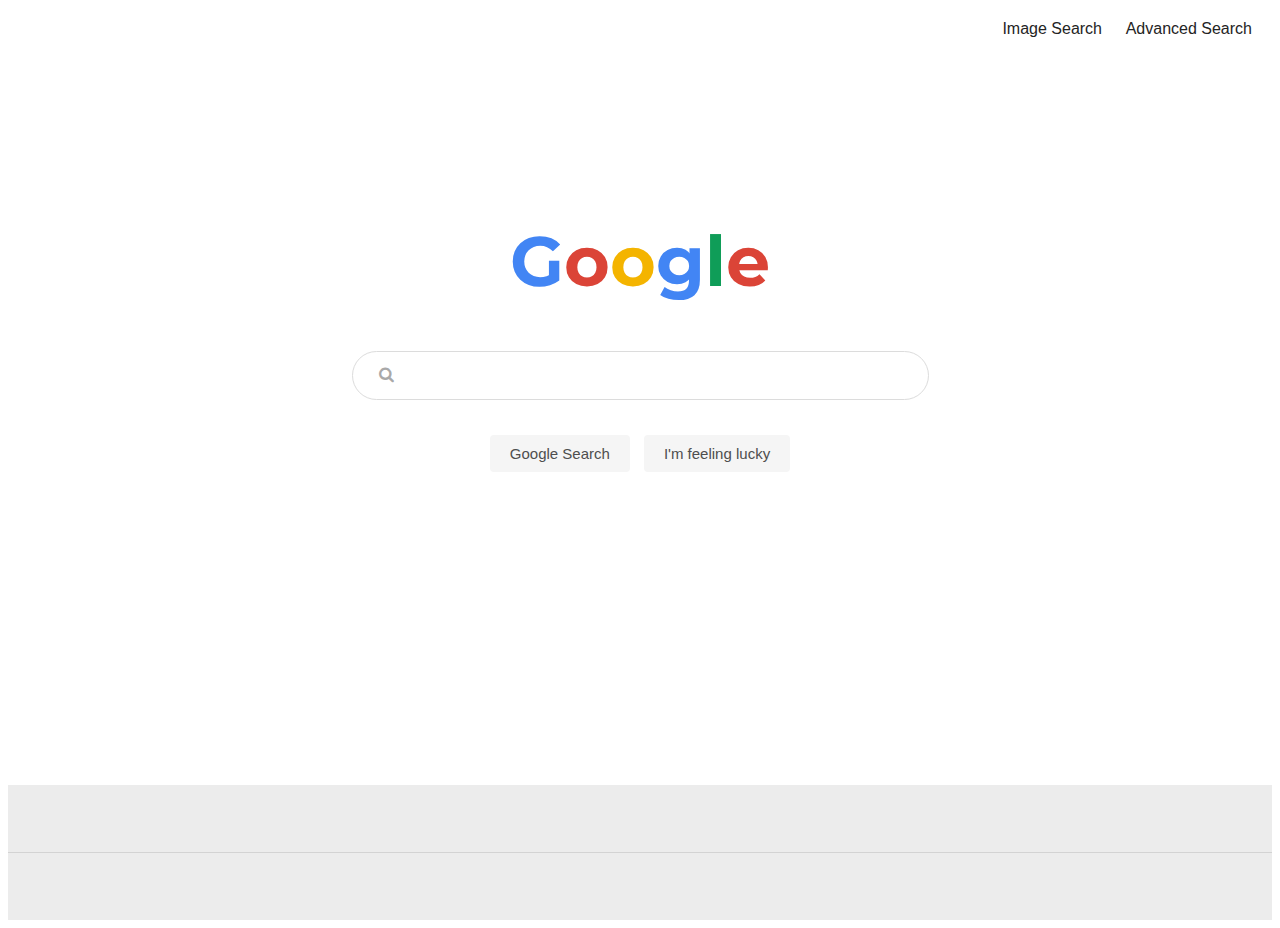
<file: index.html>
<!DOCTYPE html>
<html lang="en">
    <head>
        <meta name="viewport" content="width=device-width, initial-scale=1.0">

        <link rel="stylesheet" href="style.css">
        <link rel="stylesheet" href="https://cdnjs.cloudflare.com/ajax/libs/font-awesome/4.7.0/css/font-awesome.min.css">
        <title>Google Search</title>
    </head>
    <body>
        <div class="header">
                <a href="images.html" style="margin-right: 150px;">Image Search</a>
                <a href="advance.html">Advanced Search</a>
        </div>
        <form action="https://google.com/search" method="get" class="search">
            <h1 class="google"><span style="color:#4285F4">G</span><span style="color:#DB4437">o</span><span style="color:#F4B400">o</span><span style="color:#4285F4">g</span><span style="color:#0F9D58">l</span><span style="color:#DB4437">e</span></h1>

            <div class="bar">
                <i class="fa fa-search" style="color: darkgrey"></i>
                <input type="text" name="q" class="searchbar">
            </div>

            <div class="buttons">
            <input type="submit" value="Google Search" class="button">
            <input type="submit" name="btnI" value="I'm feeling lucky" class="button">
            </div>
        </form>
        
        <div class="footer">
            <div class="part1"></div>

            <div class="part2"></div>

        </div>
    </body>
</html>
</file>
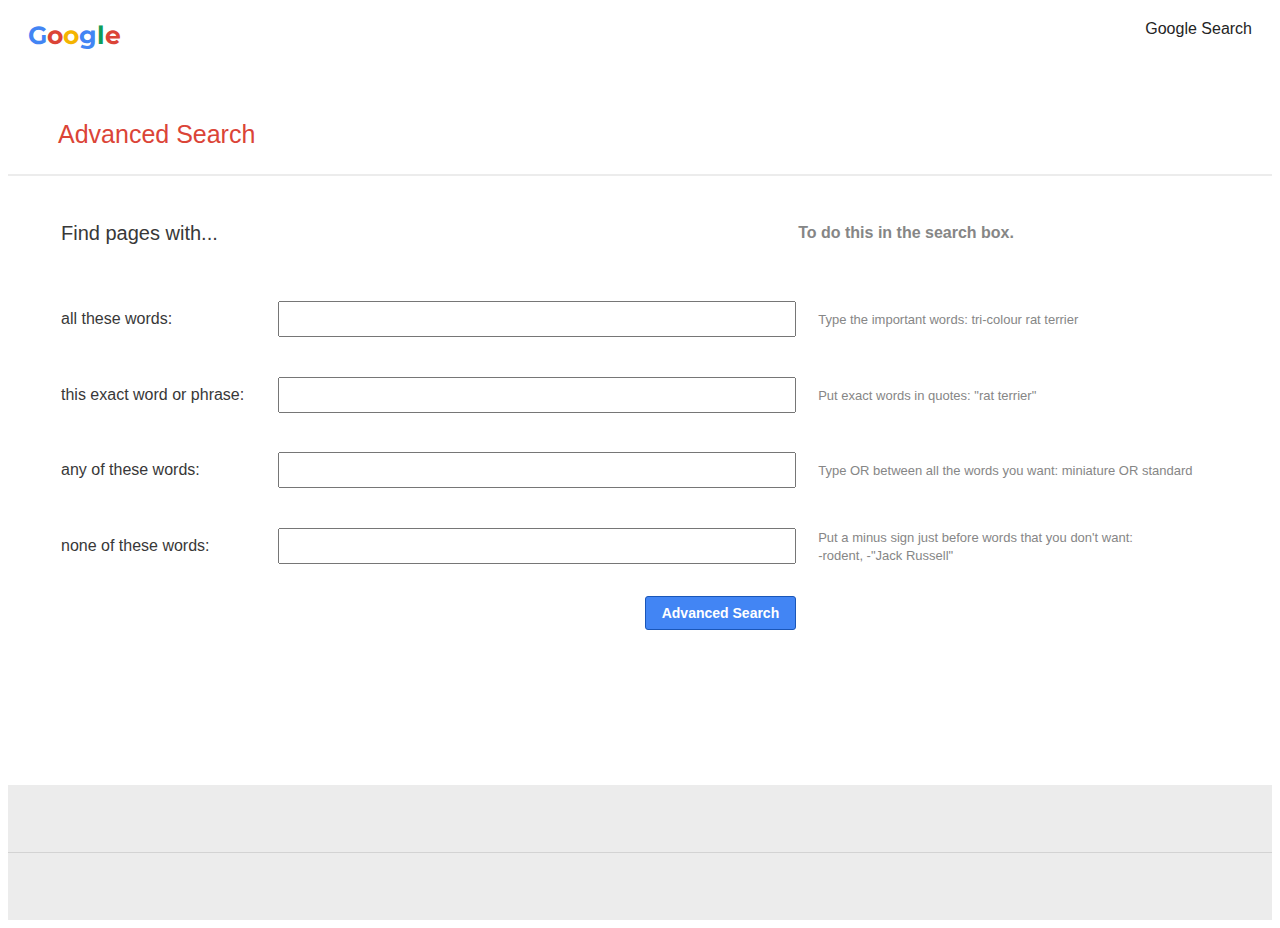
<file: advance.html>
<!DOCTYPE html>
<html lang="en">
    <head>
        <meta name="viewport" content="width=device-width, initial-scale=1.0">

        <link rel="stylesheet" href="style.css">
        <link rel="stylesheet" href="https://cdnjs.cloudflare.com/ajax/libs/font-awesome/4.7.0/css/font-awesome.min.css">
        <title>Advanced Search</title>
    </head>
    <body>
        <div class="header">
            <h2><span style="color:#4285F4">G</span><span style="color:#DB4437">o</span><span style="color:#F4B400">o</span><span style="color:#4285F4">g</span><span style="color:#0F9D58">l</span><span style="color:#DB4437">e</span></h2>
                <a href="index.html">Google Search</a>
        </div>

        <form action="https://google.com/search" method="get">
            <h3>Advanced Search</h3>
            <hr>	

            <table class="text-input-table">
                <tr><td><h4>Find pages with...</h4></td>
                <td></td>
                <td><h6>To do this in the search box.</h6></td>
                </tr>
                <tr>
                    <td><h5>all these words:</h5></td>
                    <td><input name="as_q" type="text" class="searchbar-ad"></td>
                    <td><span class="info">Type the important words:  tri-colour rat terrier</span></td>
                </tr>
                
                <tr>
                    <td><h5>this exact word or phrase:</h5></td>
                    <td><input name="as_epq" type="text" class="searchbar-ad"></td>
                    <td><span class="info">Put exact words in quotes:  "rat terrier"</span></td>
                </tr>
               
                <tr>
                    <td><h5>any of these words:</h5></td>
                    <td> <input name="as_oq" type="text" class="searchbar-ad"></td>
                    <td><span class="info">Type OR between all the words you want:  miniature OR standard</span></td>
                </tr>
                
                <tr>
                    <td><h5>none of these words:</h5></td>
                    <td><input name="as_eq" type="text" class="searchbar-ad"></td>
                    <td><span class="info">Put a minus sign just before words that you don't want:<br>-rodent, -"Jack Russell"</span></td>
                </tr>
                
                <tr>
                    <td></td>
                    <td><input type="submit" value="Advanced Search" class="searchbutton"></td>
                </tr>
            </table>
		</form>
        
        <div class="footer">
            <div class="part1"></div>

            <div class="part2"></div>
        </div>
    </body>
</html>
</file>
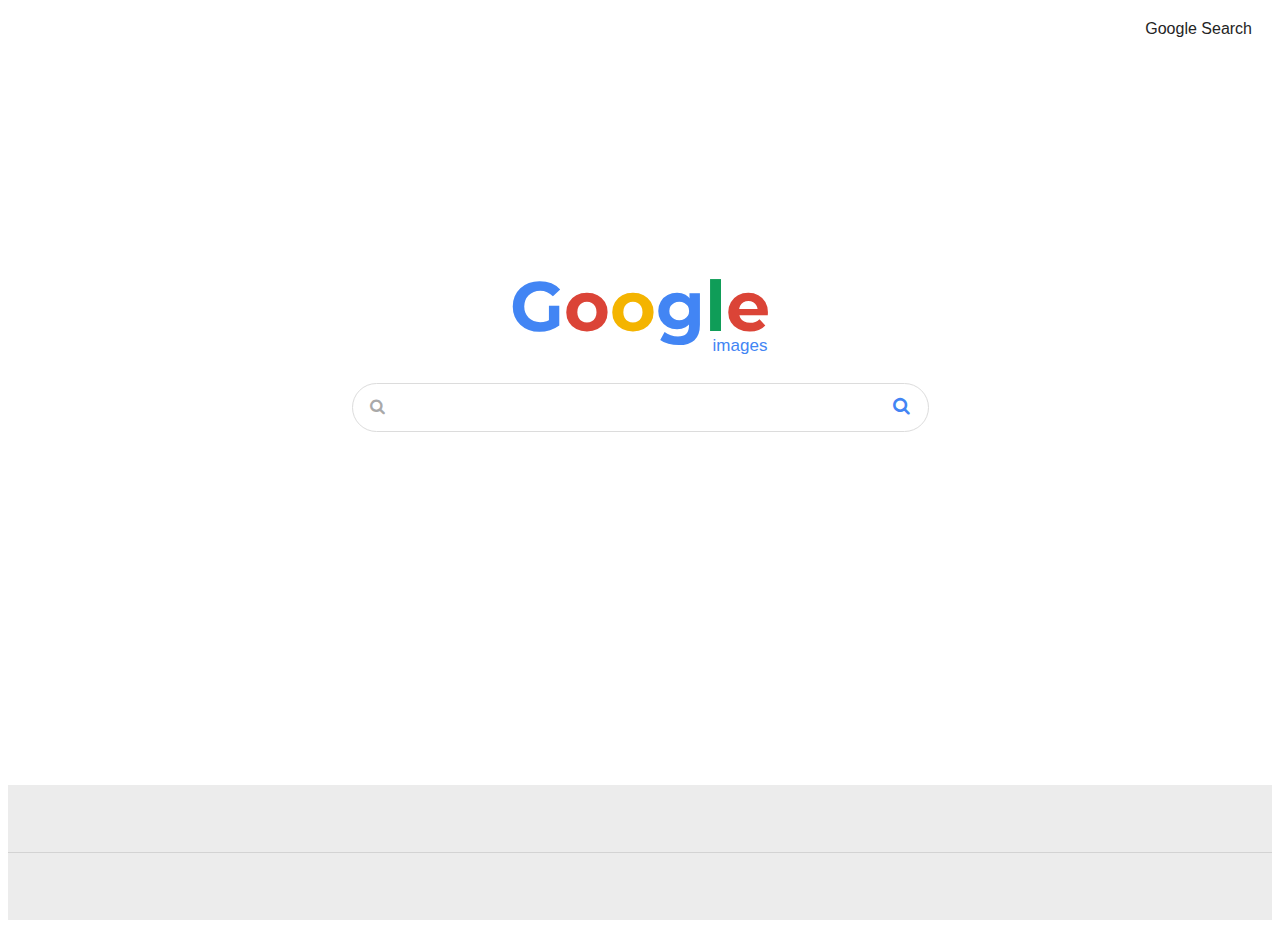
<file: images.html>
<!DOCTYPE html>
<html lang="en">
    <head>
        <meta name="viewport" content="width=device-width, initial-scale=1.0">

        <link rel="stylesheet" href="style.css">
        <link rel="stylesheet" href="https://cdnjs.cloudflare.com/ajax/libs/font-awesome/4.7.0/css/font-awesome.min.css">
        <title>Image Search</title>
    </head>
    <body>
        <div class="header">
                <a href="index.html">Google Search</a>
        </div>
        <form action="https://google.com/search" method="get" class="search">
            <h1 class="google"><span style="color:#4285F4">G</span><span style="color:#DB4437">o</span><span style="color:#F4B400">o</span><span style="color:#4285F4">g</span><span style="color:#0F9D58">l</span><span style="color:#DB4437">e</span></h1>
            <p class="image-text">images</p>
            <div class="bar">
                <i class="fa fa-search" style="color: darkgrey; margin-left: 15px"></i>
                <input type="text" name="q" class="searchbar">
        
            <button class="search-submit" type="submit"><i class="fa fa-search"></i></button>
            <input hidden="true" name="tbm" value="isch">
            </div>
        </form>
        
        <div class="footer">
            <div class="part1"></div>

            <div class="part2"></div>

        </div>
    </body>
</html>
</file>
<file: style.css>
@import url('https://fonts.googleapis.com/css2?family=Montserrat:wght@500&display=swap');

body {
    margin-top: 20px;
    height: 100vh;
    display: grid; 
    grid-template-columns: 1fr; 
    grid-template-rows: 0.2fr 1.5fr 0.3fr; 
    gap: 0px 0px;
    overflow: hidden;
}
  
.header{
    grid-row: 1 / 2;
    grid-column: 1 / 2;

    display: grid;
    grid-template-columns: 1fr 1fr;
    grid-template-rows: 1fr ;
}

.header a{
    grid-column: 2 / 3;
    grid-row: 1 / 2;
    display: inline-block;
    text-align: right;

    padding-right: 20px;
    font-size: 16px;
    text-decoration: none;
    color: rgb(36, 36, 36);
    font-family: sans-serif;
}

.header a:hover{
    text-decoration: underline;
}

.google {
    font-size: 70px; 
    font-family: 'Montserrat', sans-serif;
    margin-top: -100px;
    padding-bottom: 0px;
}

h2 {
    grid-column: 1 / 2;
    grid-row: 1 / 2;
    text-align: left ;
    margin: 0px;
    margin-left: 20px;
    
    font-size: 25px; 
    font-family: 'Montserrat', sans-serif;
}

.image-text {
    font-size: 17px; 
    font-family:sans-serif;
    margin-left: 200px;
    margin-top: -60px;
    color: #4285F4;
    padding-bottom: 10px;
}

.search {
    grid-row: 2 / 3;
    grid-column: 1 / 2;
    align-self: center;
    text-align: center;
    margin-top: -100px;
}

.bar {
    margin: 0 auto;
    width: 575px;
    border-radius: 30px;
    border:1px solid #dcdcdc;
}

.bar:hover {
    box-shadow: 1px 1px 8px 1px #dcdcdc;
}

.bar:focus-within {
    box-shadow: 1px 1px 8px 1px #dcdcdc;
    outline: none;
}

.searchbar {
    height: 45px;
    border: none;
    width: 500px;
    font-size: 16px;
    outline: none;
}

.fa-search{
    height: 20px;
    position: relative;
    top: 0px;
    right: 0px;
}

.search-submit {
    height: 20px;
    position: relative;
    top: 0px;
    right: 10px;
    color: #4285F4;
    border: none;
    background-color: transparent;
    font-size: 18px;
    cursor: pointer;
}

.buttons{
    margin-top: 30px;
}

.button{
    background-color: #f5f5f5;
    border: none;
    color: #4e4e4e;
    font-size: 15px;
    padding: 10px 20px;
    margin: 5px;
    border-radius: 4px;
    outline: none;
}

.button:hover{
    border: 1px solid #c8c8c8;
    padding: 9px 19px;
    color: #383838;
    cursor: pointer;
}

.button:focus{
    border: 1px solid #4885ed;
    padding: 9px 19px;
}

.icon{
    height: 20px;
    position: relative;
    top: 2px;
    left: 10px;
}

form {
  grid-row: 2 / 3;
  grid-column: 1 / 2;
}

h3 {
  color: #DB4437;
  font-size: 25px; 
  font-family: sans-serif;
  font-weight: normal;
  margin-left: 50px;
  margin-top: 10px;
}

hr {
  border: solid 1px rgb(236, 236, 236);
}

h4 {
  margin-left: 50px;
  font-size: 20px; 
  font-family: sans-serif;
  font-weight: normal;
  color: #383838;
}

h5 {
  margin-left: 50px;
  font-size: 16px; 
  font-family: sans-serif;
  font-weight: normal;
  color: #383838;
}

h6 {
  margin-left: -20px;
  font-size: 16px; 
  font-family: sans-serif;
  font-weight:bold;
  color: #868686;
}

.info {
  font-size: 13px; 
  font-family: sans-serif;
  font-weight: normal;
  color: #868686;
}

.searchbar-ad {
  display: block;
  margin: 7px;
  padding: 7px;
  width: 500px;
  height: 18px;
  margin-left: 30px;
  margin-right: 18px;
}

.text-input-table tr td .searchbutton {
  float: right;
  background-color: #4285F4;
  color: #FFFFFF;
  border-style: none;
  margin: 11px 4px;
  padding: 8px 16px;
  margin-right: 18px;
  font-weight: bold;
  font-size: 14px;
  border-radius: 3px;
  border: solid 1px #1a56b8;
}

.text-input-table tr td .searchbutton:hover {
  background-color: #3d7de6;
  border: solid 1px #1a56b8;
}

.footer {
    grid-row: 3 / 4;
    grid-column: 1 / 2;

    display: grid;
    grid-template-columns: 1fr; 
    grid-template-rows: 1fr 1fr; 
}

.part1 {
    grid-row: 1 / 2;
    grid-column: 1 / 1;
    
    background-color: rgb(236, 236, 236);
    border-bottom: solid 1px rgb(211, 211, 211);
    max-width: 100%;
}

.part2 {
    background-color: rgb(236, 236, 236);
    grid-row: 2 / 3;
    grid-column: 1 / 1;
}
</file>
